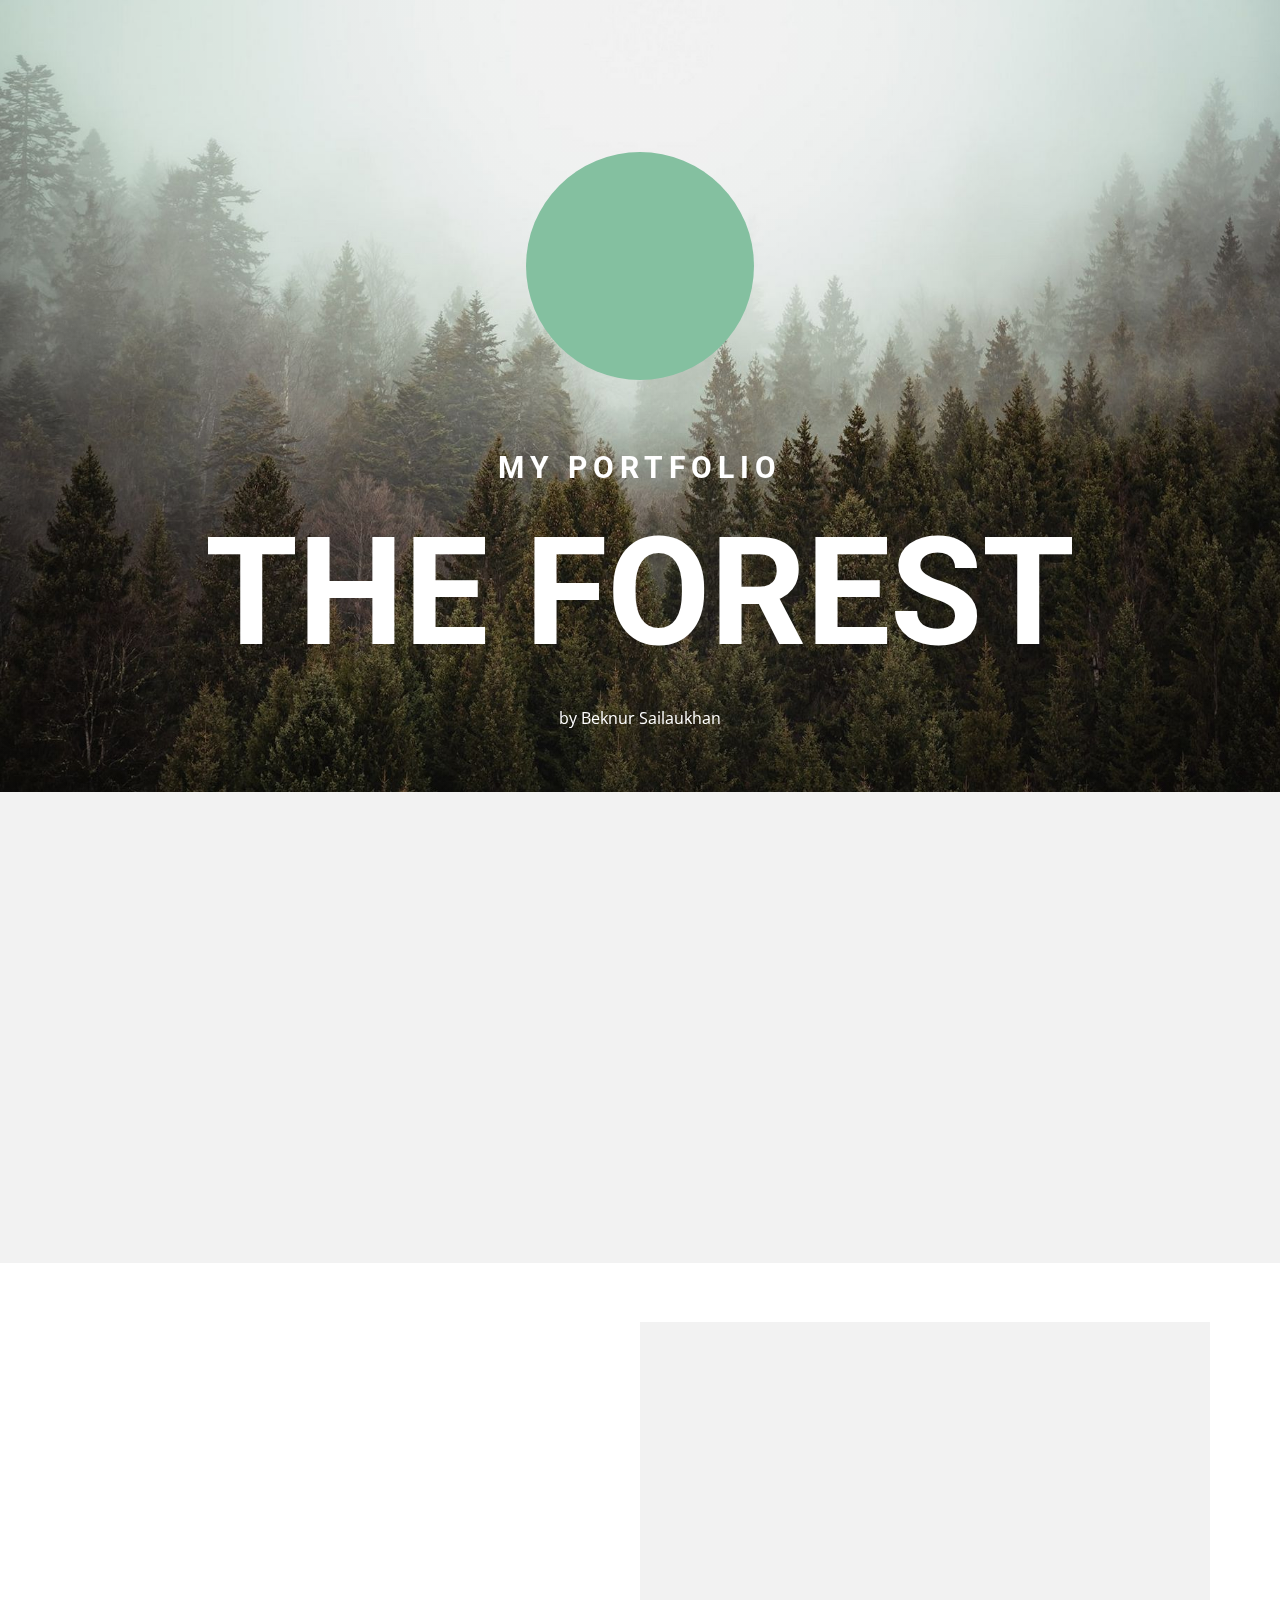
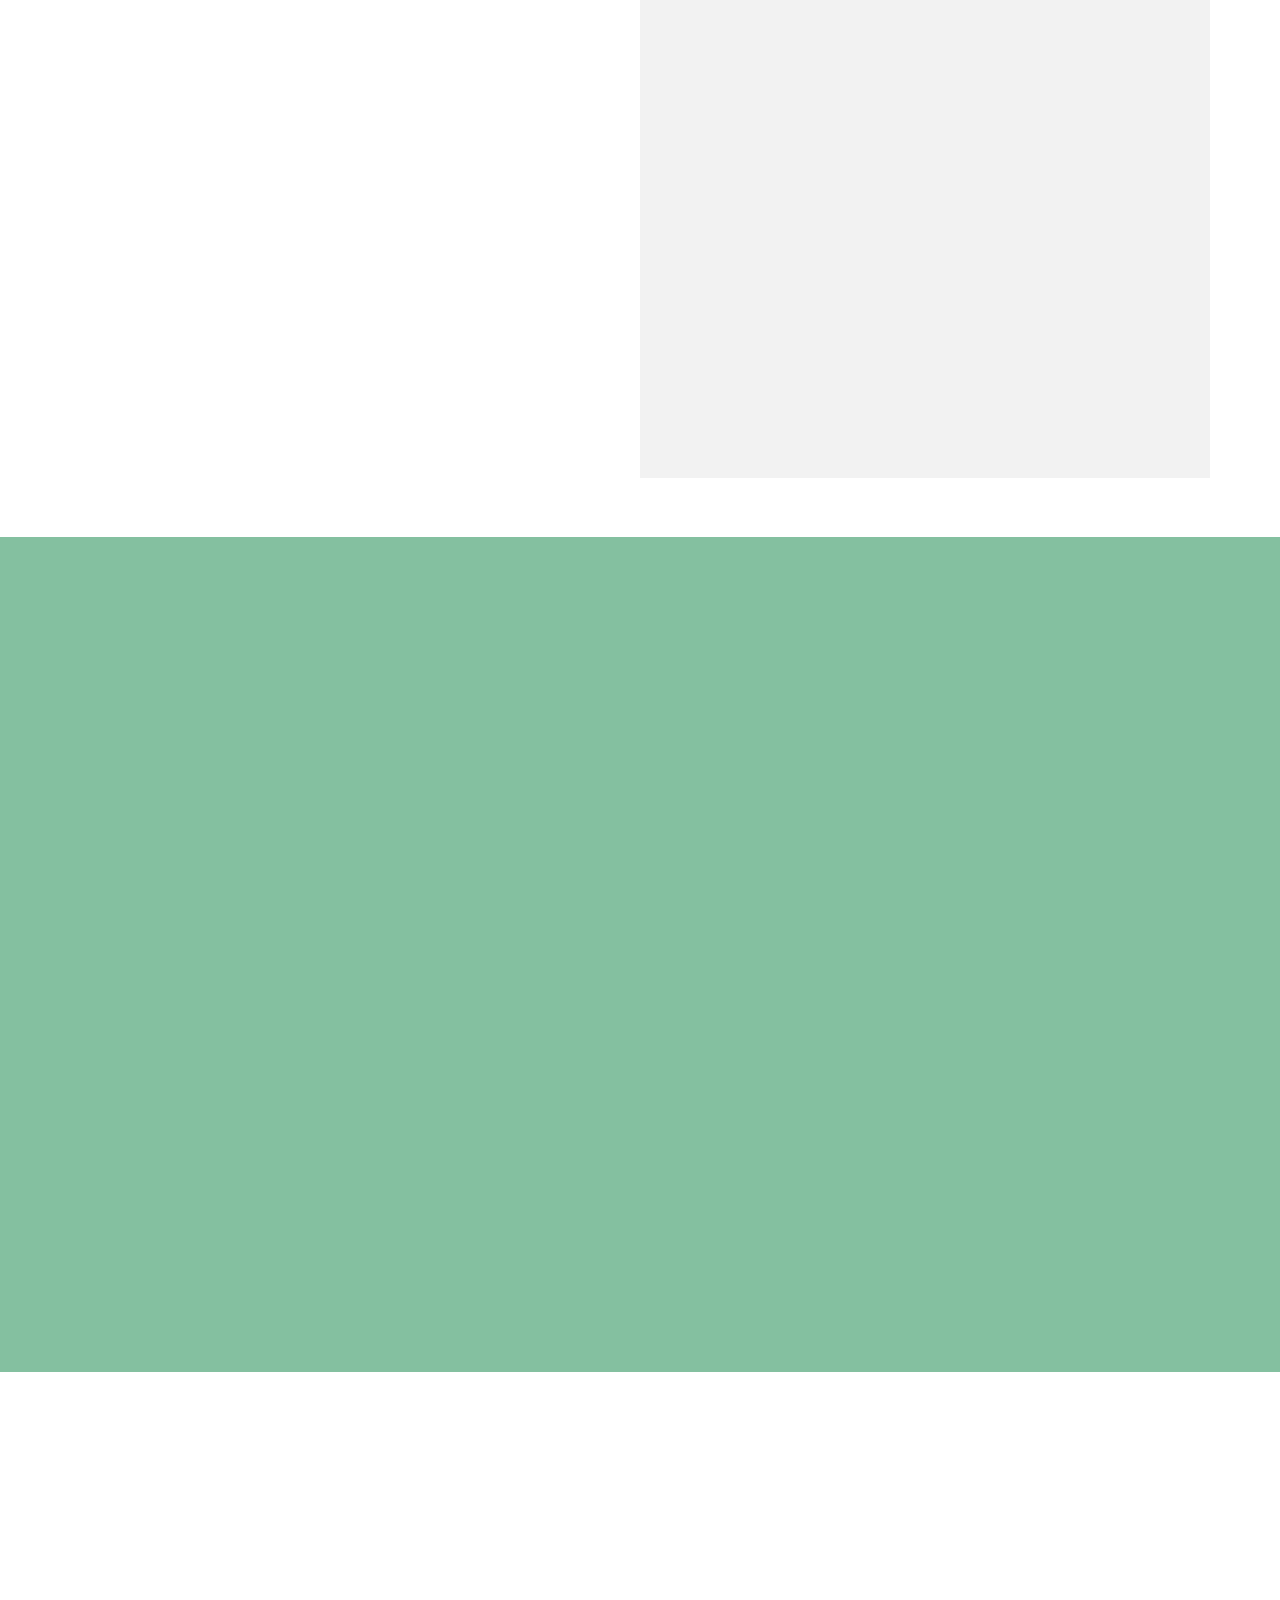
<file: index.html>
<!DOCTYPE html>
<html style="font-size: 16px;" lang="ru"><head>
    <meta name="viewport" content="width=device-width, initial-scale=1.0">
    <meta charset="utf-8">
    <meta name="keywords" content="Caring for, THE FOREST, ​Help us to look after our forests, ​Forestry
technique, ​Forest wildlifeand hunting, ​Caring for forest to benefit nature and people">
    <meta name="description" content="">
    <title>Forest</title>
    <link rel="stylesheet" href="hehe.css" media="screen">
<link rel="stylesheet" href="Forest.css" media="screen">
    <script class="u-script" type="text/javascript" src="jquery.js" defer=""></script>
    <script class="u-script" type="text/javascript" src="hehe.js" defer=""></script>
    <link id="u-theme-google-font" rel="stylesheet" href="https://fonts.googleapis.com/css?family=Roboto:100,100i,300,300i,400,400i,500,500i,700,700i,900,900i|Open+Sans:300,300i,400,400i,500,500i,600,600i,700,700i,800,800i">
    <link id="u-page-google-font" rel="stylesheet" href="https://fonts.googleapis.com/css?family=Roboto:100,100i,300,300i,400,400i,500,500i,700,700i,900,900i|Roboto:100,100i,300,300i,400,400i,500,500i,700,700i,900,900i|Montserrat:100,100i,200,200i,300,300i,400,400i,500,500i,600,600i,700,700i,800,800i,900,900i">

    <meta name="theme-color" content="#efa69d">
    <meta property="og:title" content="Forest">
    <meta property="og:type" content="website">
  <meta data-intl-tel-input-cdn-path="intlTelInput/"></head>
  <body data-home-page="Forest.html" data-home-page-title="Forest" data-path-to-root="./" data-include-products="false" class="u-body u-xl-mode" data-lang="ru">
    <section class="skrollable u-align-center u-clearfix u-image u-parallax u-shading u-section-1" src="" id="carousel_deab">
      <div class="u-clearfix u-sheet u-sheet-1">
        <div class="u-palette-4-base u-shape u-shape-circle u-shape-1" data-animation-name="flipIn" data-animation-duration="1000" data-animation-direction="X"></div>
        <h2 class="u-text u-text-body-alt-color u-text-1" data-animation-name="customAnimationIn" data-animation-duration="1000">MY PORTFOLIO </h2>
        <h1 class="u-color-scheme-u10 u-color-style-multicolor-1 u-text u-text-body-alt-color u-title u-text-2" data-animation-name="customAnimationIn" data-animation-duration="1000">THE FOREST</h1>
        <p class="u-text u-text-body-alt-color u-text-3" data-animation-name="customAnimationIn" data-animation-duration="1000">by Beknur Sailaukhan </p>
      </div>
    </section>
    <section class="u-align-center u-clearfix u-grey-5 u-section-2" id="carousel_029e">
      <div class="u-clearfix u-sheet u-sheet-1">
        <h3 class="u-text u-text-default u-text-1" data-animation-name="customAnimationIn" data-animation-duration="1000" data-animation-direction=""> Biosecurity - caring for the forest</h3>
        <p class="u-text u-text-grey-50 u-text-2" data-animation-name="customAnimationIn" data-animation-duration="1000"> Sodales neque sodales ut etiam sit amet nisl. Blandit libero volutpat sed cras ornare arcu dui vivamus arcu. Luctus venenatis lectus magna fringilla urna porttitor rhoncus. Vitae suscipit tellus mauris a. Urna neque viverra justo nec ultrices dui sapien. </p>
        <a href="#" class="u-active-palette-4-dark-1 u-border-0 u-btn u-btn-round u-button-style u-hover-feature u-hover-palette-2-base u-palette-4-base u-radius u-btn-1" data-animation-name="customAnimationIn" data-animation-duration="1000">read more</a>
      </div>
      
    </section>
    <section class="u-clearfix u-section-3" id="carousel_2347">
      <div class="u-clearfix u-sheet u-sheet-1">
        <div class="data-layout-selected u-clearfix u-expanded-width u-layout-wrap u-layout-wrap-1">
          <div class="u-layout">
            <div class="u-layout-row">
              <div class="u-align-left u-container-style u-layout-cell u-size-30 u-layout-cell-1">
                <div class="u-container-layout u-container-layout-1">
                  <h5 class="u-custom-font u-font-montserrat u-text u-text-1" data-animation-name="flipIn" data-animation-duration="1000" data-animation-direction="X"> More information</h5>
                  <p class="u-text u-text-grey-30 u-text-2" data-animation-name="flipIn" data-animation-duration="1000" data-animation-direction="X"> Biosecurity refers to measures that are taken to stop the spread or introduction of harmful organisms to human, animal and plant life.</p>
                  <img class="u-expanded-width u-image u-image-default u-image-1" src="images/trtrrt-min.jpg" alt="" data-image-width="730" data-image-height="1080" data-animation-name="customAnimationIn" data-animation-duration="1000">
                </div>
              </div>
              <div class="u-align-center u-container-style u-grey-5 u-layout-cell u-shape-rectangle u-size-30 u-layout-cell-2">
                <div class="u-container-layout u-valign-middle u-container-layout-2">
                  <div class="u-opacity u-opacity-65 u-palette-4-base u-shape u-shape-circle u-shape-1" data-animation-name="flipIn" data-animation-duration="1000" data-animation-direction="X"></div>
                  <h2 class="u-text u-text-3" data-animation-name="flipIn" data-animation-duration="1000" data-animation-direction="X"> Help us to look after our forests</h2>
                  <p class="u-text u-text-grey-40 u-text-4" data-animation-name="flipIn" data-animation-duration="1000" data-animation-direction="X"> The main aim of biosecurity is to protect human health and to increase and protect agricultural produce through the prevention</p>
                  <a href="#" class="u-active-palette-4-dark-1 u-border-0 u-btn u-btn-round u-button-style u-hover-feature u-hover-palette-4-dark-1 u-palette-4-base u-radius u-btn-1" data-animation-name="flipIn" data-animation-duration="1000" data-animation-direction="X">read more</a>
                </div>
              </div>
            </div>
          </div>
        </div>
      </div>
      
    </section>
    <section class="u-align-center u-clearfix u-palette-4-base u-section-4" id="carousel_afc9">
      <div class="u-clearfix u-sheet u-valign-middle u-sheet-1">
        <h3 class="u-text u-text-1" data-animation-name="lightSpeedIn" data-animation-duration="1000" data-animation-direction=""> Public relations&nbsp;and education&nbsp;of forest owners </h3>
        <div class="u-expanded-width u-list u-list-1">
          <div class="u-repeater u-repeater-1">
            <div class="u-align-left u-container-style u-list-item u-radius-28 u-repeater-item u-shape-round u-white u-list-item-1" data-animation-name="bounceIn" data-animation-duration="1000" data-animation-direction="">
              <div class="u-container-layout u-similar-container u-valign-bottom-xl u-container-layout-1"><span class="u-icon u-icon-circle u-text-black u-white u-icon-1"><svg class="u-svg-link" preserveAspectRatio="xMidYMin slice" viewBox="0 0 496.011 496.011" style=""><use xlink:href="#svg-519a"></use></svg><svg class="u-svg-content" viewBox="0 0 496.011 496.011" x="0px" y="0px" id="svg-519a" style="enable-background:new 0 0 496.011 496.011;"><g><g><g><path d="M408,180.107c-4.418,0-8,3.582-8,8v263.904H16v-384h320c4.418,0,8-3.582,8-8s-3.582-8-8-8H8c-4.418,0-8,3.582-8,8v400     c0,4.418,3.582,8,8,8h400c4.418,0,8-3.582,8-8V188.107C416,183.688,412.418,180.107,408,180.107z"></path><path d="M493.728,30.411c-3.093-3.163-8.165-3.221-11.328-0.128L168.464,336.387L62.016,214.747     c-2.684-3.51-7.704-4.18-11.214-1.496s-4.18,7.704-1.496,11.214c0.218,0.286,0.456,0.556,0.711,0.81l112,128     c1.435,1.647,3.482,2.636,5.664,2.736H168c2.092,0.004,4.102-0.812,5.6-2.272l320-312     C496.763,38.646,496.821,33.574,493.728,30.411z"></path>
</g>
</g>
</g></svg></span>
                <p class="u-text u-text-2"> The reduction of biorisk involves the sharing of expertise and advice regarding the guidance and training that is needed for disease agents to be handled and controlled safely.</p>
              </div>
            </div>
            <div class="u-align-left u-container-style u-list-item u-radius-28 u-repeater-item u-shape-round u-video-cover u-white u-list-item-2" data-animation-name="bounceIn" data-animation-duration="1000" data-animation-direction="">
              <div class="u-container-layout u-similar-container u-valign-bottom-xl u-container-layout-2"><span class="u-icon u-icon-circle u-text-black u-white u-icon-2"><svg class="u-svg-link" preserveAspectRatio="xMidYMin slice" viewBox="0 0 496.011 496.011" style=""><use xlink:href="#svg-d982"></use></svg><svg class="u-svg-content" viewBox="0 0 496.011 496.011" x="0px" y="0px" id="svg-d982" style="enable-background:new 0 0 496.011 496.011;"><g><g><g><path d="M408,180.107c-4.418,0-8,3.582-8,8v263.904H16v-384h320c4.418,0,8-3.582,8-8s-3.582-8-8-8H8c-4.418,0-8,3.582-8,8v400     c0,4.418,3.582,8,8,8h400c4.418,0,8-3.582,8-8V188.107C416,183.688,412.418,180.107,408,180.107z"></path><path d="M493.728,30.411c-3.093-3.163-8.165-3.221-11.328-0.128L168.464,336.387L62.016,214.747     c-2.684-3.51-7.704-4.18-11.214-1.496s-4.18,7.704-1.496,11.214c0.218,0.286,0.456,0.556,0.711,0.81l112,128     c1.435,1.647,3.482,2.636,5.664,2.736H168c2.092,0.004,4.102-0.812,5.6-2.272l320-312     C496.763,38.646,496.821,33.574,493.728,30.411z"></path>
</g>
</g>
</g></svg></span>
                <p class="u-text u-text-3"> The reduction of biorisk involves the sharing of expertise and advice regarding the guidance and training that is needed for disease agents to be handled and controlled safely.</p>
              </div>
            </div>
            <div class="u-align-left u-container-style u-list-item u-radius-28 u-repeater-item u-shape-round u-video-cover u-white u-list-item-3" data-animation-name="bounceIn" data-animation-duration="1000" data-animation-direction="">
              <div class="u-container-layout u-similar-container u-valign-bottom-xl u-container-layout-3"><span class="u-icon u-icon-circle u-text-black u-white u-icon-3"><svg class="u-svg-link" preserveAspectRatio="xMidYMin slice" viewBox="0 0 496.011 496.011" style=""><use xlink:href="#svg-1029"></use></svg><svg class="u-svg-content" viewBox="0 0 496.011 496.011" x="0px" y="0px" id="svg-1029" style="enable-background:new 0 0 496.011 496.011;"><g><g><g><path d="M408,180.107c-4.418,0-8,3.582-8,8v263.904H16v-384h320c4.418,0,8-3.582,8-8s-3.582-8-8-8H8c-4.418,0-8,3.582-8,8v400     c0,4.418,3.582,8,8,8h400c4.418,0,8-3.582,8-8V188.107C416,183.688,412.418,180.107,408,180.107z"></path><path d="M493.728,30.411c-3.093-3.163-8.165-3.221-11.328-0.128L168.464,336.387L62.016,214.747     c-2.684-3.51-7.704-4.18-11.214-1.496s-4.18,7.704-1.496,11.214c0.218,0.286,0.456,0.556,0.711,0.81l112,128     c1.435,1.647,3.482,2.636,5.664,2.736H168c2.092,0.004,4.102-0.812,5.6-2.272l320-312     C496.763,38.646,496.821,33.574,493.728,30.411z"></path>
</g>
</g>
</g></svg></span>
                <p class="u-text u-text-4"> The reduction of biorisk involves the sharing of expertise and advice regarding the guidance and training that is needed for disease agents to be handled and controlled safely.</p>
              </div>
            </div>
            <div class="u-align-left u-container-style u-list-item u-radius-28 u-repeater-item u-shape-round u-video-cover u-white u-list-item-4" data-animation-name="bounceIn" data-animation-duration="1000" data-animation-direction="">
              <div class="u-container-layout u-similar-container u-valign-bottom-xl u-container-layout-4"><span class="u-icon u-icon-circle u-text-black u-white u-icon-4"><svg class="u-svg-link" preserveAspectRatio="xMidYMin slice" viewBox="0 0 496.011 496.011" style=""><use xlink:href="#svg-4e69"></use></svg><svg class="u-svg-content" viewBox="0 0 496.011 496.011" x="0px" y="0px" id="svg-4e69" style="enable-background:new 0 0 496.011 496.011;"><g><g><g><path d="M408,180.107c-4.418,0-8,3.582-8,8v263.904H16v-384h320c4.418,0,8-3.582,8-8s-3.582-8-8-8H8c-4.418,0-8,3.582-8,8v400     c0,4.418,3.582,8,8,8h400c4.418,0,8-3.582,8-8V188.107C416,183.688,412.418,180.107,408,180.107z"></path><path d="M493.728,30.411c-3.093-3.163-8.165-3.221-11.328-0.128L168.464,336.387L62.016,214.747     c-2.684-3.51-7.704-4.18-11.214-1.496s-4.18,7.704-1.496,11.214c0.218,0.286,0.456,0.556,0.711,0.81l112,128     c1.435,1.647,3.482,2.636,5.664,2.736H168c2.092,0.004,4.102-0.812,5.6-2.272l320-312     C496.763,38.646,496.821,33.574,493.728,30.411z"></path>
</g>
</g>
</g></svg></span>
                <p class="u-text u-text-5"> The reduction of biorisk involves the sharing of expertise and advice regarding the guidance and training that is needed for disease agents to be handled and controlled safely.</p>
              </div>
            </div>
            <div class="u-align-left u-container-style u-list-item u-radius-28 u-repeater-item u-shape-round u-video-cover u-white u-list-item-5" data-animation-name="bounceIn" data-animation-duration="1000" data-animation-direction="">
              <div class="u-container-layout u-similar-container u-valign-bottom-xl u-container-layout-5"><span class="u-icon u-icon-circle u-text-black u-white u-icon-5"><svg class="u-svg-link" preserveAspectRatio="xMidYMin slice" viewBox="0 0 496.011 496.011" style=""><use xlink:href="#svg-926a"></use></svg><svg class="u-svg-content" viewBox="0 0 496.011 496.011" x="0px" y="0px" id="svg-926a" style="enable-background:new 0 0 496.011 496.011;"><g><g><g><path d="M408,180.107c-4.418,0-8,3.582-8,8v263.904H16v-384h320c4.418,0,8-3.582,8-8s-3.582-8-8-8H8c-4.418,0-8,3.582-8,8v400     c0,4.418,3.582,8,8,8h400c4.418,0,8-3.582,8-8V188.107C416,183.688,412.418,180.107,408,180.107z"></path><path d="M493.728,30.411c-3.093-3.163-8.165-3.221-11.328-0.128L168.464,336.387L62.016,214.747     c-2.684-3.51-7.704-4.18-11.214-1.496s-4.18,7.704-1.496,11.214c0.218,0.286,0.456,0.556,0.711,0.81l112,128     c1.435,1.647,3.482,2.636,5.664,2.736H168c2.092,0.004,4.102-0.812,5.6-2.272l320-312     C496.763,38.646,496.821,33.574,493.728,30.411z"></path>
</g>
</g>
</g></svg></span>
                <p class="u-text u-text-6"> The reduction of biorisk involves the sharing of expertise and advice regarding the guidance and training that is needed for disease agents to be handled and controlled safely.</p>
              </div>
            </div>
            <div class="u-align-left u-container-style u-list-item u-radius-28 u-repeater-item u-shape-round u-video-cover u-white u-list-item-6" data-animation-name="bounceIn" data-animation-duration="1000" data-animation-direction="">
              <div class="u-container-layout u-similar-container u-valign-bottom-xl u-container-layout-6"><span class="u-icon u-icon-circle u-text-black u-white u-icon-6"><svg class="u-svg-link" preserveAspectRatio="xMidYMin slice" viewBox="0 0 496.011 496.011" style=""><use xlink:href="#svg-2c85"></use></svg><svg class="u-svg-content" viewBox="0 0 496.011 496.011" x="0px" y="0px" id="svg-2c85" style="enable-background:new 0 0 496.011 496.011;"><g><g><g><path d="M408,180.107c-4.418,0-8,3.582-8,8v263.904H16v-384h320c4.418,0,8-3.582,8-8s-3.582-8-8-8H8c-4.418,0-8,3.582-8,8v400     c0,4.418,3.582,8,8,8h400c4.418,0,8-3.582,8-8V188.107C416,183.688,412.418,180.107,408,180.107z"></path><path d="M493.728,30.411c-3.093-3.163-8.165-3.221-11.328-0.128L168.464,336.387L62.016,214.747     c-2.684-3.51-7.704-4.18-11.214-1.496s-4.18,7.704-1.496,11.214c0.218,0.286,0.456,0.556,0.711,0.81l112,128     c1.435,1.647,3.482,2.636,5.664,2.736H168c2.092,0.004,4.102-0.812,5.6-2.272l320-312     C496.763,38.646,496.821,33.574,493.728,30.411z"></path>
</g>
</g>
</g></svg></span>
                <p class="u-text u-text-7"> The reduction of biorisk involves the sharing of expertise and advice regarding the guidance and training that is needed for disease agents to be handled and controlled safely.</p>
              </div>
            </div>
          </div>
        </div>
      </div>
    </section>
    <section class="u-align-center-lg u-align-center-md u-align-center-sm u-align-center-xl u-align-left-xs u-clearfix u-section-5" id="carousel_af0f">
      <div class="u-clearfix u-sheet u-sheet-1">
        <div class="data-layout-selected u-clearfix u-gutter-30 u-layout-wrap u-layout-wrap-1">
          <div class="u-gutter-0 u-layout">
            <div class="u-layout-row">
              <div class="u-size-32">
                <div class="u-layout-col">
                  <div class="u-align-left u-container-style u-image u-layout-cell u-left-cell u-shading u-size-28 u-image-1" data-image-width="626" data-image-height="416" data-animation-name="customAnimationIn" data-animation-duration="1000">
                    <div class="u-container-layout u-container-layout-1"></div>
                  </div>
                  <div class="u-align-left u-container-style u-layout-cell u-left-cell u-size-32 u-layout-cell-2" src="">
                    <div class="u-container-layout u-container-layout-2">
                      <h4 class="u-text u-text-1" data-animation-name="flipIn" data-animation-duration="1000" data-animation-direction="X"> Advice&nbsp;on proper use of wood&nbsp;</h4>
                      <p class="u-text u-text-2" data-animation-name="flipIn" data-animation-duration="1000" data-animation-direction="X"> The term “biohazard” refers to a biological substance that poses a risk to health, particularly human health.</p>
                      <p class="u-text u-text-default u-text-3" data-animation-name="flipIn" data-animation-duration="1000" data-animation-direction="X">Image from <a href="https://pixabay.com/photos/forest" class="u-active-none u-border-1 u-border-active-palette-4-base u-border-black u-border-hover-palette-4-base u-border-no-left u-border-no-right u-border-no-top u-btn u-button-link u-button-style u-hover-none u-none u-text-body-color u-btn-1">Pixabay </a>
                      </p>
                      <a href="#" class="u-active-palette-4-dark-1 u-border-0 u-btn u-btn-round u-button-style u-hover-feature u-hover-palette-4-dark-1 u-palette-4-base u-radius u-btn-2" data-animation-name="customAnimationIn" data-animation-duration="1000" data-animation-delay="0" data-animation-direction="">learn more</a>
                    </div>
                  </div>
                </div>
              </div>
              <div class="u-size-28">
                <div class="u-layout-col">
                  <div class="u-align-left u-container-style u-image u-layout-cell u-right-cell u-size-60 u-image-2" src="" data-animation-name="customAnimationIn" data-animation-duration="1000" data-animation-direction="">
                    <div class="u-container-layout u-container-layout-3" src="">
                      <div class="u-container-style u-group u-palette-4-dark-2 u-group-1" data-animation-name="flipIn" data-animation-duration="1000" data-animation-direction="X">
                        <div class="u-container-layout u-valign-middle u-container-layout-4">
                          <h2 class="u-text u-text-4"> Forestry <br>technique
                          </h2>
                        </div>
                      </div>
                    </div>
                  </div>
                </div>
              </div>
            </div>
          </div>
        </div>
      </div>
      
    </section>
    <section class="u-clearfix u-section-6" id="carousel_1931">
      <div class="data-layout-selected u-clearfix u-expanded-width u-layout-wrap u-layout-wrap-1">
        <div class="u-layout">
          <div class="u-layout-row">
            <div class="u-align-left u-container-style u-image u-layout-cell u-left-cell u-size-42 u-image-1" data-image-width="1500" data-image-height="1000" data-animation-name="customAnimationIn" data-animation-duration="1000" data-animation-direction="">
              <div class="u-container-layout u-valign-top u-container-layout-1">
                <div class="u-align-center u-container-style u-group u-palette-1-light-3 u-shape-rectangle u-group-1" data-animation-name="customAnimationIn" data-animation-duration="1000">
                  <div class="u-container-layout u-valign-middle u-container-layout-2">
                    <p class="u-text u-text-1"> The term biosecurity first referred to biological weapons and bio-terrorism. It is now used in diverse sectors including biological laboratory risks and infectious disease prevention in both animal and public health.</p>
                  </div>
                </div>
                <p class="u-text u-text-body-alt-color u-text-default u-text-2">Image from <a href="https://www.pixabay.com/photos/vintage" class="u-active-none u-border-1 u-border-active-grey-5 u-border-hover-grey-5 u-border-no-left u-border-no-right u-border-no-top u-border-white u-btn u-button-link u-button-style u-hover-none u-none u-text-body-alt-color u-btn-1">pixabay</a>
                </p>
              </div>
            </div>
            <div class="u-container-style u-layout-cell u-right-cell u-shape-rectangle u-size-18 u-layout-cell-2">
              <div class="u-container-layout u-valign-middle-lg u-valign-middle-md u-valign-middle-xl u-valign-top-sm u-valign-top-xs u-container-layout-3">
                <img class="u-expanded-width-lg u-expanded-width-md u-expanded-width-xl u-image u-image-default u-image-2" src="images/pexels-photo-9789963.jpeg" alt="" data-image-width="500" data-image-height="750" data-animation-name="customAnimationIn" data-animation-duration="1000">
              </div>
            </div>
          </div>
        </div>
      </div>
    </section>
    <section class="u-clearfix u-section-7" id="carousel_fbef">
      <div class="u-clearfix u-sheet u-valign-middle u-sheet-1">
        <div class="data-layout-selected u-clearfix u-expanded-width u-gutter-30 u-layout-wrap u-layout-wrap-1">
          <div class="u-layout">
            <div class="u-layout-row">
              <div class="u-size-25-lg u-size-25-xl u-size-29-sm u-size-29-xs u-size-60-md">
                <div class="u-layout-col">
                  <div class="u-size-60">
                    <div class="u-layout-row">
                      <div class="u-align-center u-container-style u-layout-cell u-right-cell u-size-60 u-white u-layout-cell-1" data-animation-name="jackInTheBox" data-animation-duration="1000" data-animation-direction="">
                        <div class="u-container-layout u-valign-middle u-container-layout-1">
                          <img class="u-expanded-width u-image u-image-default u-image-1" src="images/pexels-photo-9730582.jpeg" alt="" data-image-width="600" data-image-height="750">
                          <h3 class="u-text u-text-default u-text-1"> monitoring the state of large carnivore populations</h3>
                          <a href="#" class="u-active-none u-align-center u-border-2 u-border-active-palette-1-light-1 u-border-black u-border-hover-palette-1-light-1 u-border-no-left u-border-no-right u-border-no-top u-btn u-button-style u-hover-none u-none u-text-body-color u-btn-1">more</a>
                        </div>
                      </div>
                    </div>
                  </div>
                </div>
              </div>
              <div class="u-size-31-sm u-size-31-xs u-size-35-lg u-size-35-xl u-size-60-md">
                <div class="u-layout-col">
                  <div class="u-size-40">
                    <div class="u-layout-row">
                      <div class="u-align-center u-container-style u-layout-cell u-left-cell u-opacity u-opacity-35 u-palette-5-light-2 u-shape-rectangle u-size-60 u-layout-cell-2" data-animation-name="customAnimationIn" data-animation-duration="1000" data-animation-direction="">
                        <div class="u-container-layout u-valign-bottom u-container-layout-2">
                          <h2 class="u-text u-text-2"> Forest wildlife<br>and hunting&nbsp;
                          </h2>
                          <p class="u-text u-text-3"> Therefore, a shift from curative to preventive medicine has been observed over the years. If the first practitioners in both medical and animal health were mainly asked to treat diseases, the necessity and benefit of preventing</p>
                          <a href="#" class="u-active-none u-align-center u-border-1 u-border-active-palette-1-light-1 u-border-black u-border-hover-palette-1-light-1 u-border-no-left u-border-no-right u-border-no-top u-btn u-button-style u-hover-none u-none u-text-body-color u-btn-2">more</a>
                        </div>
                      </div>
                    </div>
                  </div>
                  <div class="u-size-20">
                    <div class="u-layout-row">
                      <div class="u-align-left u-container-style u-layout-cell u-size-30 u-layout-cell-3" src="" data-animation-name="customAnimationIn" data-animation-duration="1000">
                        <div class="u-container-layout u-valign-middle u-container-layout-3">
                          <h4 class="u-text u-text-4">Forest</h4>
                          <p class="u-text u-text-5"> The primary goal of biosecurity is to protect against risks posed by diseases and organisms.</p><span class="u-icon u-icon-circle u-text-black u-icon-1"><svg class="u-svg-link" preserveAspectRatio="xMidYMin slice" viewBox="0 0 487 487" style=""><use xlink:href="#svg-bf3c"></use></svg><svg class="u-svg-content" viewBox="0 0 487 487" x="0px" y="0px" id="svg-bf3c" style="enable-background:new 0 0 487 487;"><g><path d="M482,234.839l-116.5-67.261c-4.783-2.761-10.898-1.122-13.66,3.66c-2.762,4.783-1.122,10.898,3.66,13.66l84.213,48.62H10   c-5.523,0-10,4.478-10,10c0,5.521,4.477,10,10,10h429.646L355.5,302.101c-4.783,2.762-6.422,8.877-3.66,13.66   c1.853,3.208,5.213,5.002,8.669,5.002c1.696,0,3.416-0.434,4.991-1.342L482,252.159c3.094-1.786,5-5.088,5-8.66   C487,239.927,485.094,236.625,482,234.839z"></path>
</g></svg></span>
                        </div>
                      </div>
                      <div class="u-align-left u-container-style u-image u-layout-cell u-left-cell u-size-30 u-image-2" data-image-width="500" data-image-height="750" data-animation-name="customAnimationIn" data-animation-duration="1000">
                        <div class="u-container-layout u-container-layout-4"></div>
                      </div>
                    </div>
                  </div>
                </div>
              </div>
            </div>
          </div>
        </div>
      </div>
    </section>
    <section class="skrollable u-align-center u-clearfix u-image u-parallax u-shading u-section-8" src="" data-image-width="1620" data-image-height="1080" id="carousel_d7d2">
      <div class="u-clearfix u-sheet u-sheet-1">
        <h2 class="u-text u-text-1"> Caring for forest to benefit nature and people</h2>
        <div class="u-expanded-width-md u-expanded-width-sm u-expanded-width-xs u-list u-list-1">
          <div class="u-repeater u-repeater-1">
            <div class="u-align-center u-container-style u-list-item u-repeater-item">
              <div class="u-container-layout u-similar-container u-valign-top u-container-layout-1">
                <h4 class="u-custom-font u-font-montserrat u-text u-text-default u-text-2"> Biosecurity</h4>
                <p class="u-custom-font u-font-montserrat u-text u-text-3" data-animation-name="customAnimationIn" data-animation-duration="1000" data-animation-direction=""> Biosecurity is an extremely important thing for all living organisms</p>
                <a href="#" class="u-active-palette-4-dark-1 u-border-0 u-btn u-btn-round u-button-style u-hover-feature u-hover-white u-palette-4-base u-radius u-btn-1" data-animation-name="customAnimationIn" data-animation-duration="1000" data-animation-direction="">learn more</a>
              </div>
            </div>
            <div class="u-align-center u-container-style u-list-item u-repeater-item">
              <div class="u-container-layout u-similar-container u-valign-top u-container-layout-2">
                <h4 class="u-custom-font u-font-montserrat u-text u-text-default u-text-4"> Wildlife</h4>
                <p class="u-custom-font u-font-montserrat u-text u-text-5" data-animation-name="customAnimationIn" data-animation-duration="1000" data-animation-direction=""> It is important for wildlife to maintain natural balance<br>
                  <br>
                </p>
                <a href="#" class="u-active-palette-4-dark-1 u-border-0 u-btn u-btn-round u-button-style u-hover-feature u-hover-white u-palette-4-base u-radius u-btn-2" data-animation-name="customAnimationIn" data-animation-duration="1000" data-animation-direction="">Learn more</a>
              </div>
            </div>
            <div class="u-align-center u-container-style u-list-item u-repeater-item">
              <div class="u-container-layout u-similar-container u-valign-top u-container-layout-3">
                <h4 class="u-custom-font u-font-montserrat u-text u-text-default u-text-6">People</h4>
                <p class="u-custom-font u-font-montserrat u-text u-text-7" data-animation-name="customAnimationIn" data-animation-duration="1000" data-animation-direction=""> The balance between nature and animals is also important for people</p>
                <a href="#" class="u-active-palette-4-dark-1 u-border-0 u-btn u-btn-round u-button-style u-hover-feature u-hover-white u-palette-4-base u-radius u-btn-3" data-animation-name="customAnimationIn" data-animation-duration="1000" data-animation-direction="">Learn more</a>
              </div>
            </div>
            <div class="u-align-center u-container-style u-list-item u-repeater-item">
              <div class="u-container-layout u-similar-container u-valign-top u-container-layout-4">
                <h4 class="u-custom-font u-font-montserrat u-text u-text-default u-text-8">Ecology</h4>
                <p class="u-custom-font u-font-montserrat u-text u-text-9" data-animation-name="customAnimationIn" data-animation-duration="1000" data-animation-direction=""> Improving the environment can help all living things<br>
                  <br>
                </p>
                <a href="#" class="u-active-palette-4-dark-1 u-border-0 u-btn u-btn-round u-button-style u-hover-feature u-hover-white u-palette-4-base u-radius u-btn-4" data-animation-name="customAnimationIn" data-animation-duration="1000" data-animation-direction="">Learn more</a>
              </div>
            </div>
          </div>
        </div>
        <p class="u-text u-text-body-alt-color u-text-10">Image from <a href="https://www.pixabay.com/photos/vintage" class="u-active-none u-border-1 u-border-active-grey-5 u-border-hover-grey-5 u-border-no-left u-border-no-right u-border-no-top u-border-white u-btn u-button-link u-button-style u-hover-none u-none u-text-body-alt-color u-btn-5">Pixabay </a>
        </p>
      </div>
      
      
      
      
    </section>
    <section class="u-clearfix u-section-9" id="carousel_2618">
      <div class="u-clearfix u-sheet u-valign-middle-lg u-valign-middle-xl u-sheet-1">
        <div class="data-layout-selected u-clearfix u-expanded-width-md u-expanded-width-sm u-expanded-width-xs u-gutter-30 u-layout-wrap u-layout-wrap-1">
          <div class="u-layout">
            <div class="u-layout-col">
              <div class="u-size-30">
                <div class="u-layout-row">
                  <div class="u-container-style u-image u-layout-cell u-left-cell u-size-33 u-image-1" data-animation-name="customAnimationIn" data-animation-duration="1000" data-animation-direction="">
                    <div class="u-container-layout"></div>
                  </div>
                  <div class="u-container-style u-grey-5 u-layout-cell u-right-cell u-size-27 u-layout-cell-2" data-animation-name="customAnimationIn" data-animation-duration="1000">
                    <div class="u-container-layout u-container-layout-2">
                      <h4 class="u-text u-text-1"> The Most Beautiful Forests</h4>
                      <div class="u-border-7 u-border-palette-4-base u-line u-line-horizontal u-line-1"></div>
                      <p class="u-text u-text-2">“I declare this world is so beautiful that I can hardly believe it exists.” The beauty of nature can have a profound effect upon our senses, those gateways from the outer world to the inner, whether it results in
                                            disbelief...<br>
                      </p>
                    </div>
                  </div>
                </div>
              </div>
              <div class="u-size-30">
                <div class="u-layout-row">
                  <div class="u-align-left u-container-style u-layout-cell u-left-cell u-size-21 u-layout-cell-3" data-animation-name="customAnimationIn" data-animation-duration="1000">
                    <div class="u-border-3 u-border-palette-4-base u-container-layout u-valign-middle-md u-valign-middle-sm u-valign-middle-xl u-valign-middle-xs u-container-layout-3"><span class="u-icon u-icon-circle u-text-grey-15 u-icon-1"><svg class="u-svg-link" preserveAspectRatio="xMidYMin slice" viewBox="0 0 95.333 95.332" style="undefined"><use xlink:href="#svg-2557"></use></svg><svg class="u-svg-content" viewBox="0 0 95.333 95.332" x="0px" y="0px" id="svg-2557" style="enable-background:new 0 0 95.333 95.332;"><g><g><path d="M30.512,43.939c-2.348-0.676-4.696-1.019-6.98-1.019c-3.527,0-6.47,0.806-8.752,1.793    c2.2-8.054,7.485-21.951,18.013-23.516c0.975-0.145,1.774-0.85,2.04-1.799l2.301-8.23c0.194-0.696,0.079-1.441-0.318-2.045    s-1.035-1.007-1.75-1.105c-0.777-0.106-1.569-0.16-2.354-0.16c-12.637,0-25.152,13.19-30.433,32.076    c-3.1,11.08-4.009,27.738,3.627,38.223c4.273,5.867,10.507,9,18.529,9.313c0.033,0.001,0.065,0.002,0.098,0.002    c9.898,0,18.675-6.666,21.345-16.209c1.595-5.705,0.874-11.688-2.032-16.851C40.971,49.307,36.236,45.586,30.512,43.939z"></path><path d="M92.471,54.413c-2.875-5.106-7.61-8.827-13.334-10.474c-2.348-0.676-4.696-1.019-6.979-1.019    c-3.527,0-6.471,0.806-8.753,1.793c2.2-8.054,7.485-21.951,18.014-23.516c0.975-0.145,1.773-0.85,2.04-1.799l2.301-8.23    c0.194-0.696,0.079-1.441-0.318-2.045c-0.396-0.604-1.034-1.007-1.75-1.105c-0.776-0.106-1.568-0.16-2.354-0.16    c-12.637,0-25.152,13.19-30.434,32.076c-3.099,11.08-4.008,27.738,3.629,38.225c4.272,5.866,10.507,9,18.528,9.312    c0.033,0.001,0.065,0.002,0.099,0.002c9.897,0,18.675-6.666,21.345-16.209C96.098,65.559,95.376,59.575,92.471,54.413z"></path>
</g>
</g></svg></span>
                      <h3 class="u-text u-text-3">I declare this world is so beautiful that I can hardly believe it exists</h3>
                    </div>
                  </div>
                  <div class="u-container-style u-image u-layout-cell u-right-cell u-size-39 u-image-2" data-animation-name="customAnimationIn" data-animation-duration="1000">
                    <div class="u-container-layout"></div>
                  </div>
                </div>
              </div>
            </div>
          </div>
        </div>
      </div>
    </section>
    <section class="skrollable u-align-center u-clearfix u-image u-parallax u-shading u-section-10" id="carousel_0698" data-image-width="1280" data-image-height="960">
      <div class="u-clearfix u-sheet u-sheet-1">
        <h6 class="u-text u-text-1" data-animation-name="flipIn" data-animation-duration="1000" data-animation-direction="X"> Thanks for viewing my test site for employers</h6>
        <p class="u-text u-text-2" data-animation-name="flipIn" data-animation-duration="1000" data-animation-direction="X"> This site was created to show what skills I have. In this site I focused on animation and modern design. I used my knowledge of HTML, CSS, JS and jQuerry to create this site and add to my portfolio. </p>
        <div class="u-social-icons u-spacing-42 u-social-icons-1">
          <a class="u-social-url" target="_blank" href=""><span class="u-icon u-icon-circle u-social-facebook u-social-icon u-icon-1"><svg class="u-svg-link" preserveAspectRatio="xMidYMin slice" viewBox="0 0 112 112" style=""><use xlink:href="#svg-07dd"></use></svg><svg xmlns="http://www.w3.org/2000/svg" xmlns:xlink="http://www.w3.org/1999/xlink" version="1.1" xml:space="preserve" class="u-svg-content" viewBox="0 0 112 112" x="0px" y="0px" id="svg-07dd"><path d="M75.5,28.8H65.4c-1.5,0-4,0.9-4,4.3v9.4h13.9l-1.5,15.8H61.4v45.1H42.8V58.3h-8.8V42.4h8.8V32.2 c0-7.4,3.4-18.8,18.8-18.8h13.8v15.4H75.5z"></path></svg></span>
          </a>
          <a class="u-social-url" target="_blank" href=""><span class="u-icon u-icon-circle u-social-icon u-social-twitter u-icon-2"><svg class="u-svg-link" preserveAspectRatio="xMidYMin slice" viewBox="0 0 112 112" style=""><use xlink:href="#svg-7cca"></use></svg><svg xmlns="http://www.w3.org/2000/svg" xmlns:xlink="http://www.w3.org/1999/xlink" version="1.1" xml:space="preserve" class="u-svg-content" viewBox="0 0 112 112" x="0px" y="0px" id="svg-7cca"><path d="M92.2,38.2c0,0.8,0,1.6,0,2.3c0,24.3-18.6,52.4-52.6,52.4c-10.6,0.1-20.2-2.9-28.5-8.2 c1.4,0.2,2.9,0.2,4.4,0.2c8.7,0,16.7-2.9,23-7.9c-8.1-0.2-14.9-5.5-17.3-12.8c1.1,0.2,2.4,0.2,3.4,0.2c1.6,0,3.3-0.2,4.8-0.7 c-8.4-1.6-14.9-9.2-14.9-18c0-0.2,0-0.2,0-0.2c2.5,1.4,5.4,2.2,8.4,2.3c-5-3.3-8.3-8.9-8.3-15.4c0-3.4,1-6.5,2.5-9.2 c9.1,11.1,22.7,18.5,38,19.2c-0.2-1.4-0.4-2.8-0.4-4.3c0.1-10,8.3-18.2,18.5-18.2c5.4,0,10.1,2.2,13.5,5.7c4.3-0.8,8.1-2.3,11.7-4.5 c-1.4,4.3-4.3,7.9-8.1,10.1c3.7-0.4,7.3-1.4,10.6-2.9C98.9,32.3,95.7,35.5,92.2,38.2z"></path></svg></span>
          </a>
          <a class="u-social-url" target="_blank" href=""><span class="u-icon u-icon-circle u-social-icon u-social-instagram u-icon-3"><svg class="u-svg-link" preserveAspectRatio="xMidYMin slice" viewBox="0 0 112 112" style=""><use xlink:href="#svg-9553"></use></svg><svg xmlns="http://www.w3.org/2000/svg" xmlns:xlink="http://www.w3.org/1999/xlink" version="1.1" xml:space="preserve" class="u-svg-content" viewBox="0 0 112 112" x="0px" y="0px" id="svg-9553"><path d="M55.9,32.9c-12.8,0-23.2,10.4-23.2,23.2s10.4,23.2,23.2,23.2s23.2-10.4,23.2-23.2S68.7,32.9,55.9,32.9z M55.9,69.4c-7.4,0-13.3-6-13.3-13.3c-0.1-7.4,6-13.3,13.3-13.3s13.3,6,13.3,13.3C69.3,63.5,63.3,69.4,55.9,69.4z"></path><path d="M79.7,26.8c-3,0-5.4,2.5-5.4,5.4s2.5,5.4,5.4,5.4c3,0,5.4-2.5,5.4-5.4S82.7,26.8,79.7,26.8z"></path><path d="M78.2,11H33.5C21,11,10.8,21.3,10.8,33.7v44.7c0,12.6,10.2,22.8,22.7,22.8h44.7c12.6,0,22.7-10.2,22.7-22.7 V33.7C100.8,21.1,90.6,11,78.2,11z M91,78.4c0,7.1-5.8,12.8-12.8,12.8H33.5c-7.1,0-12.8-5.8-12.8-12.8V33.7 c0-7.1,5.8-12.8,12.8-12.8h44.7c7.1,0,12.8,5.8,12.8,12.8V78.4z"></path></svg></span>
          </a>
          <a class="u-social-url" target="_blank" href="#"><span class="u-icon u-icon-circle u-social-dribbble u-social-icon u-icon-4"><svg class="u-svg-link" preserveAspectRatio="xMidYMin slice" viewBox="0 0 112 112" style=""><use xlink:href="#svg-6295"></use></svg><svg xmlns="http://www.w3.org/2000/svg" xmlns:xlink="http://www.w3.org/1999/xlink" version="1.1" xml:space="preserve" class="u-svg-content" viewBox="0 0 112 112" x="0px" y="0px" id="svg-6295"><path d="M56.1,11.1c-24.8,0-45,20.2-45,45s20.2,45,45,45s45-20.2,45-45C101.1,31.3,80.9,11.1,56.1,11.1z M56.1,18.1 c9.6,0,18.3,3.7,25.1,9.5c-1.2,1.5-6.8,8.7-19.7,13.5C55.6,30.2,49,21.2,47.5,19C50.3,18.4,53.2,18.1,56.1,18.1z M39.9,21.7 c1.3,1.9,7.8,11,13.9,21.7c-16.4,4.3-31,4.7-34.3,4.5h-0.3C21.5,36.3,29.3,26.8,39.9,21.7z M18.2,56.1c0-0.2,0-0.6,0-0.9 c0.2,0,0.6,0,1,0c4.6,0,21.1-0.3,37.9-5.5c1,2,2,4.1,2.9,6c-0.3,0.1-0.9,0.2-1.3,0.3c-19,6.3-29.6,22.7-31.1,25.1 C21.8,74.6,18.2,65.8,18.2,56.1z M56.1,94.4c-8.7,0-16.8-3-23.2-8c1.2-2.1,8.9-16.4,29.8-23.6l0,0l0,0c5.3,13.6,7.5,25,8.1,28.7 C66.3,93.3,61.3,94.4,56.1,94.4z M77.7,87.5c-0.5-2.9-2.7-13.6-7.3-26.7c2.7-0.3,5.2-0.6,7.7-0.6c8,0,14.3,1.6,15.7,2.1 C91.9,72.7,86,81.8,77.7,87.5z M76.5,53.7c-2.8,0-5.8,0.1-8.7,0.5c-0.2-0.5-0.5-1.2-0.8-1.7c-0.8-1.7-1.5-3.5-2.4-5.3 c13.2-5.5,19.7-13,21-15c5.2,6.4,8.4,14.5,8.5,23.3C92.4,55.1,85.2,53.7,76.5,53.7z"></path></svg></span>
          </a>
        </div>
      </div>
    </section>
</body></html>
</file>
